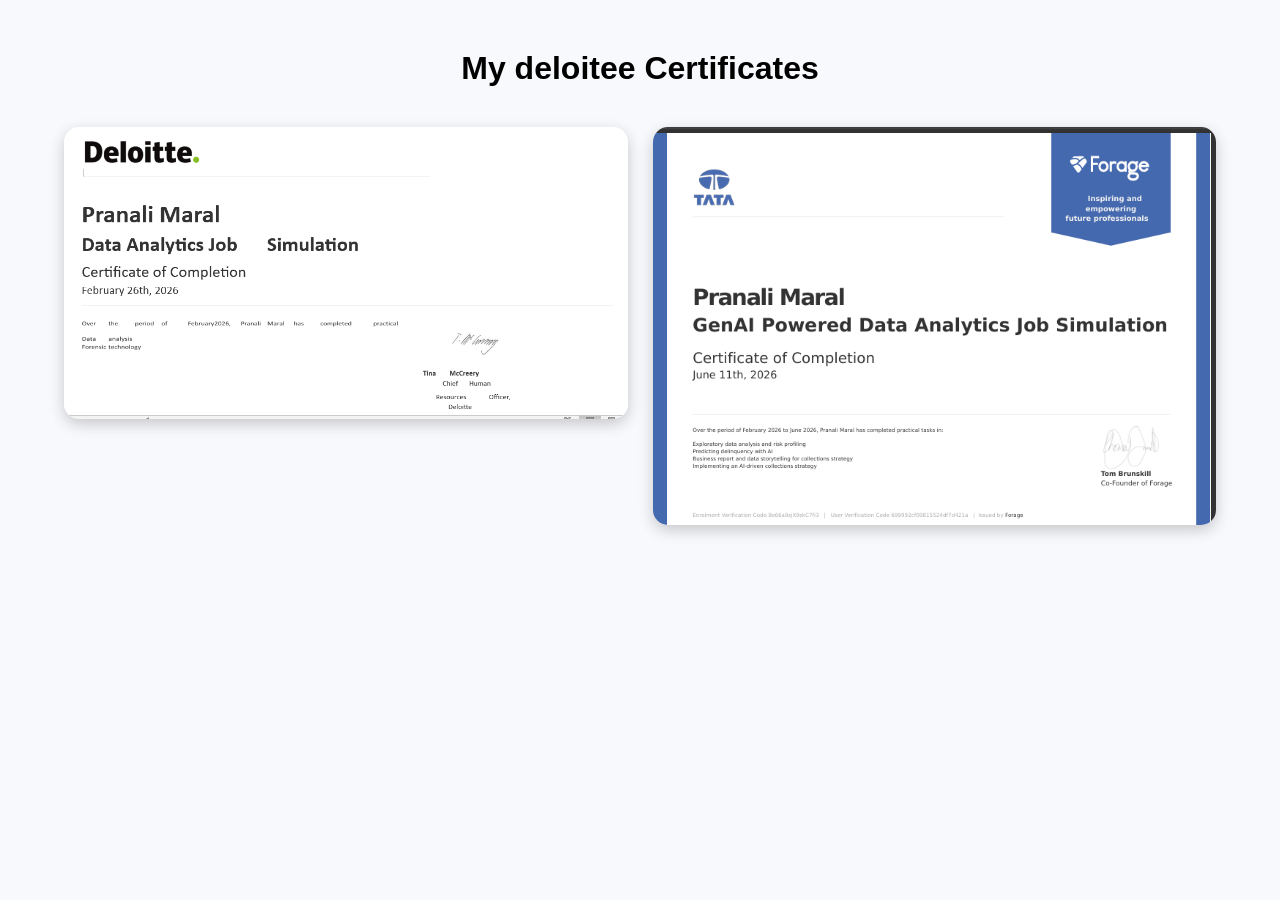
<file: deloitee certificates.html>
<!DOCTYPE html>
<html lang="en">

<head>
    <style>
        body {
            font-family: Arial;
            background: #f8f9fc;
            margin: 0;
        }
        
        .container {
            width: 90%;
            margin: 50px auto;
        }
        
        h1 {
            text-align: center;
            margin-bottom: 40px;
        }
        
        .grid {
            display: grid;
            grid-template-columns: repeat(auto-fit, minmax(300px, 1fr));
            gap: 25px;
        }
        
        .grid img {
            width: 100%;
            border-radius: 15px;
            box-shadow: 0 5px 15px rgba(0, 0, 0, .2);
            transition: .3s;
        }
        
        .grid img:hover {
            transform: scale(1.03);
        }
    </style>
</head>

<body>

    <div class="container">

        <h1>My deloitee Certificates</h1>

        <div class="grid">

            <img src="images/cerificate.png">

            <img src="images/Screenshot (2145).png">







        </div>

    </div>

</body>

</html>
</file>
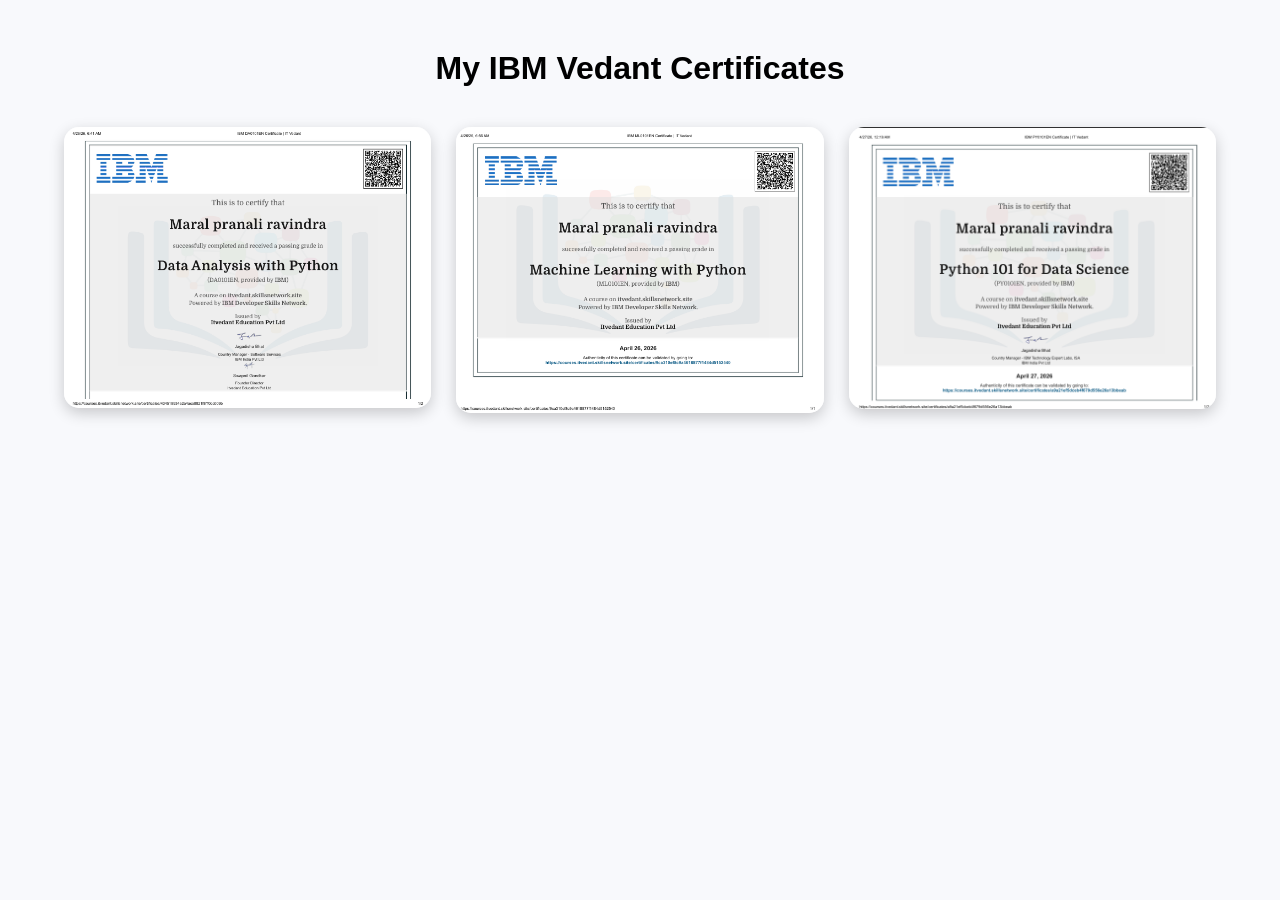
<file: ibm certificates.html>
<!DOCTYPE html>
<html lang="en">

<head>
    <style>
        body {
            font-family: Arial;
            background: #f8f9fc;
            margin: 0;
        }
        
        .container {
            width: 90%;
            margin: 50px auto;
        }
        
        h1 {
            text-align: center;
            margin-bottom: 40px;
        }
        
        .grid {
            display: grid;
            grid-template-columns: repeat(auto-fit, minmax(300px, 1fr));
            gap: 25px;
        }
        
        .grid img {
            width: 100%;
            border-radius: 15px;
            box-shadow: 0 5px 15px rgba(0, 0, 0, .2);
            transition: .3s;
        }
        
        .grid img:hover {
            transform: scale(1.03);
        }
    </style>
</head>

<body>

    <div class="container">

        <h1>My IBM Vedant Certificates</h1>

        <div class="grid">

            <img src="images/Screenshot (2142).png">

            <img src="images/Screenshot (2143).png">

            <img src="images/Screenshot (2144).png">





        </div>

    </div>

</body>

</html>
</file>
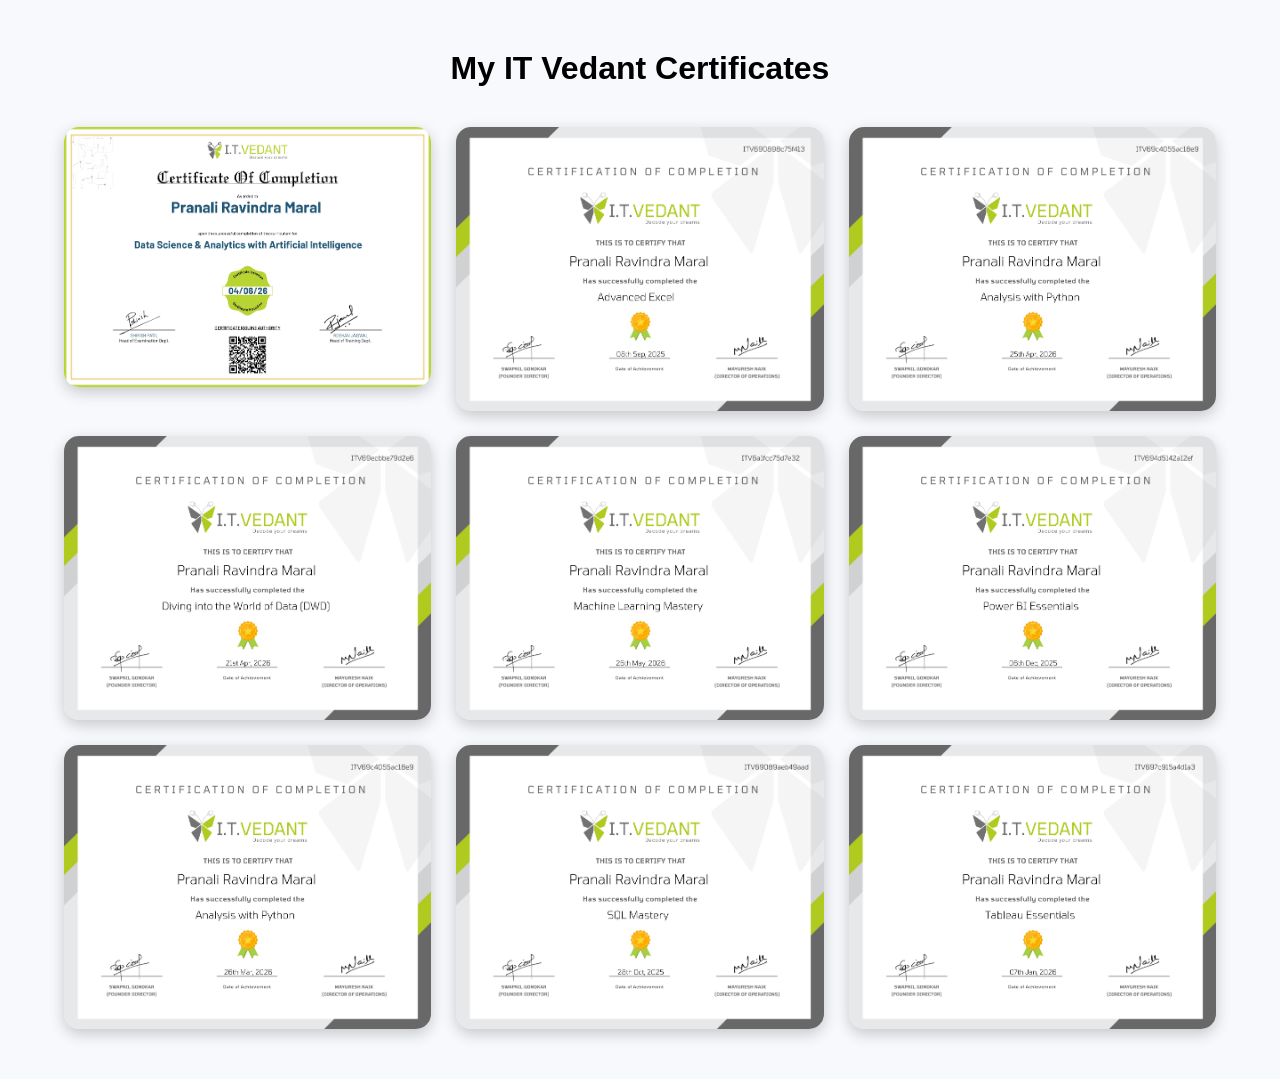
<file: itvedant-certificates.html>
<!DOCTYPE html>
<html lang="en">

<head>
    <meta charset="UTF-8">
    <title>IT Vedant Certificates</title>

    <style>
        body {
            font-family: Arial;
            background: #f8f9fc;
            margin: 0;
        }
        
        .container {
            width: 90%;
            margin: 50px auto;
        }
        
        h1 {
            text-align: center;
            margin-bottom: 40px;
        }
        
        .grid {
            display: grid;
            grid-template-columns: repeat(auto-fit, minmax(300px, 1fr));
            gap: 25px;
        }
        
        .grid img {
            width: 100%;
            border-radius: 15px;
            box-shadow: 0 5px 15px rgba(0, 0, 0, .2);
            transition: .3s;
        }
        
        .grid img:hover {
            transform: scale(1.03);
        }
    </style>

</head>

<body>

    <div class="container">

        <h1>My IT Vedant Certificates</h1>

        <div class="grid">

            <img src="images/cce_certificate29101___1781331564.jpg" alt="CCE Certificate">

            <img src="images/advancedexcel_247_1762184514.jpg" alt="Advanced Excel Certificate">

            <img src="images/analysiswithpython_253_1777122353__1777122358.jpg" alt="Analysis with Python Certificate">

            <img src="images/divingintotheworldofdatadwd_252_1777122279__1777122302.jpg" alt="Diving into the World of Data Certificate">

            <img src="images/machinelearningmastery_279_1780468853__1780468859.jpg" alt="Machine Learning Mastery Certificate">

            <img src="images/powerbiessentials_244_1766674755.jpg" alt="Power BI Essentials Certificate">

            <img src="images/Python analysis _ crtificate.jpg" alt="Python Analysis Certificate">

            <img src="images/sqlmastery_273_1762184538.jpg" alt="SQL Mastery Certificate">

            <img src="images/tableau_certificate.jpg" alt="Tableau Certificate">
        </div>

    </div>

</body>

</html>
</file>
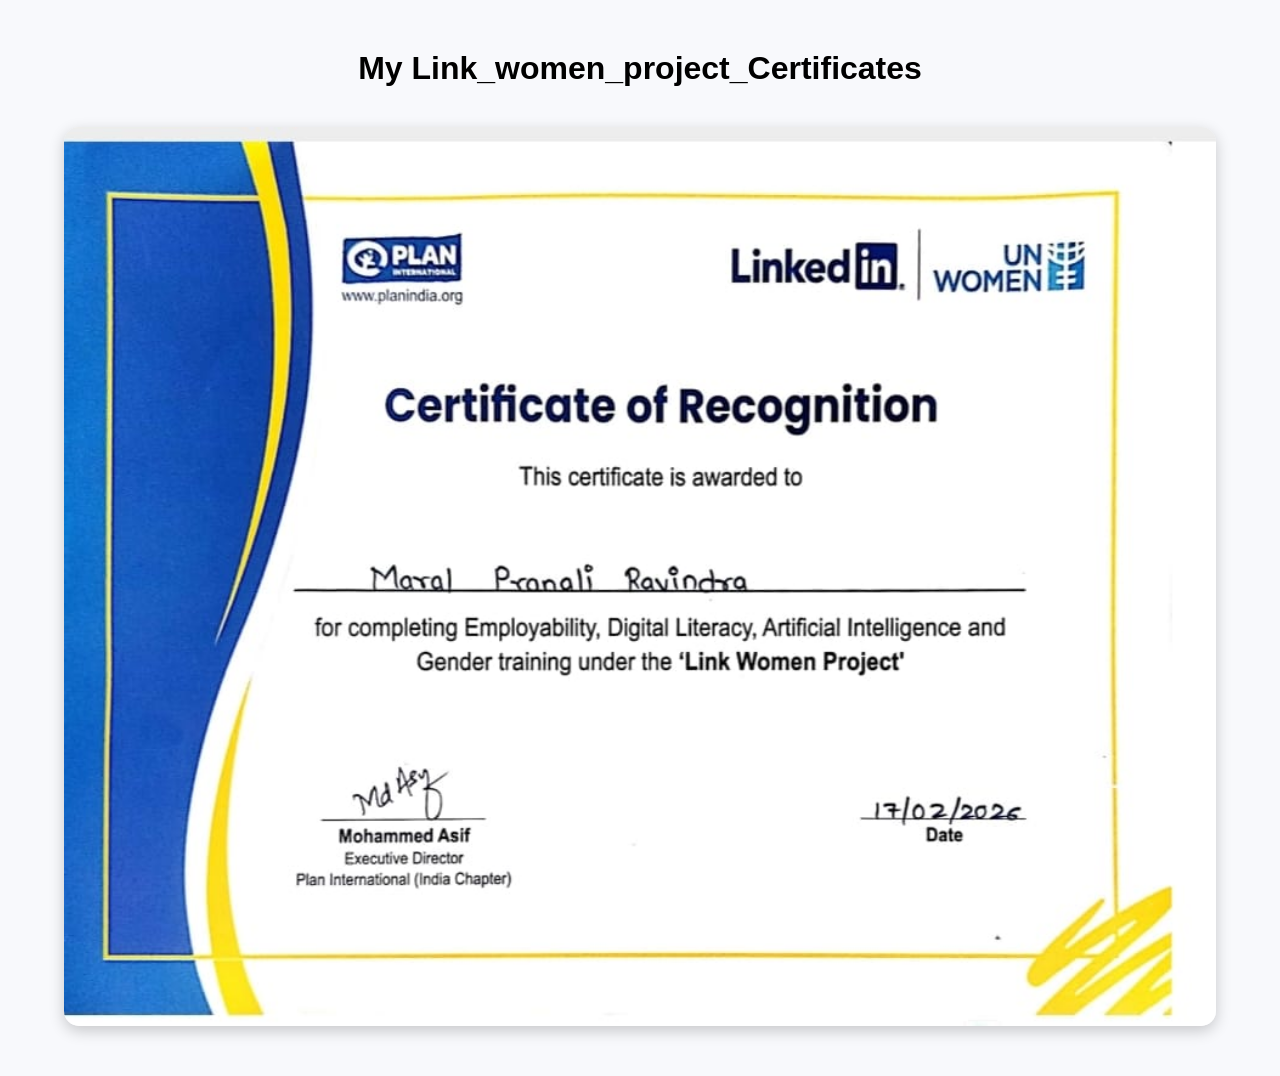
<file: linkwomen.html>
<!DOCTYPE html>
<html lang="en">

<head>
    <style>
        body {
            font-family: Arial;
            background: #f8f9fc;
            margin: 0;
        }
        
        .container {
            width: 90%;
            margin: 50px auto;
        }
        
        h1 {
            text-align: center;
            margin-bottom: 40px;
        }
        
        .grid {
            display: grid;
            grid-template-columns: repeat(auto-fit, minmax(300px, 1fr));
            gap: 25px;
        }
        
        .grid img {
            width: 100%;
            border-radius: 15px;
            box-shadow: 0 5px 15px rgba(0, 0, 0, .2);
            transition: .3s;
        }
        
        .grid img:hover {
            transform: scale(1.03);
        }
    </style>
</head>

<body>

    <div class="container">

        <h1>My Link_women_project_Certificates</h1>

        <div class="grid">

            <img src="images/linked women soft skill project certificate.jpeg">









        </div>

    </div>

</body>

</html>
</file>
